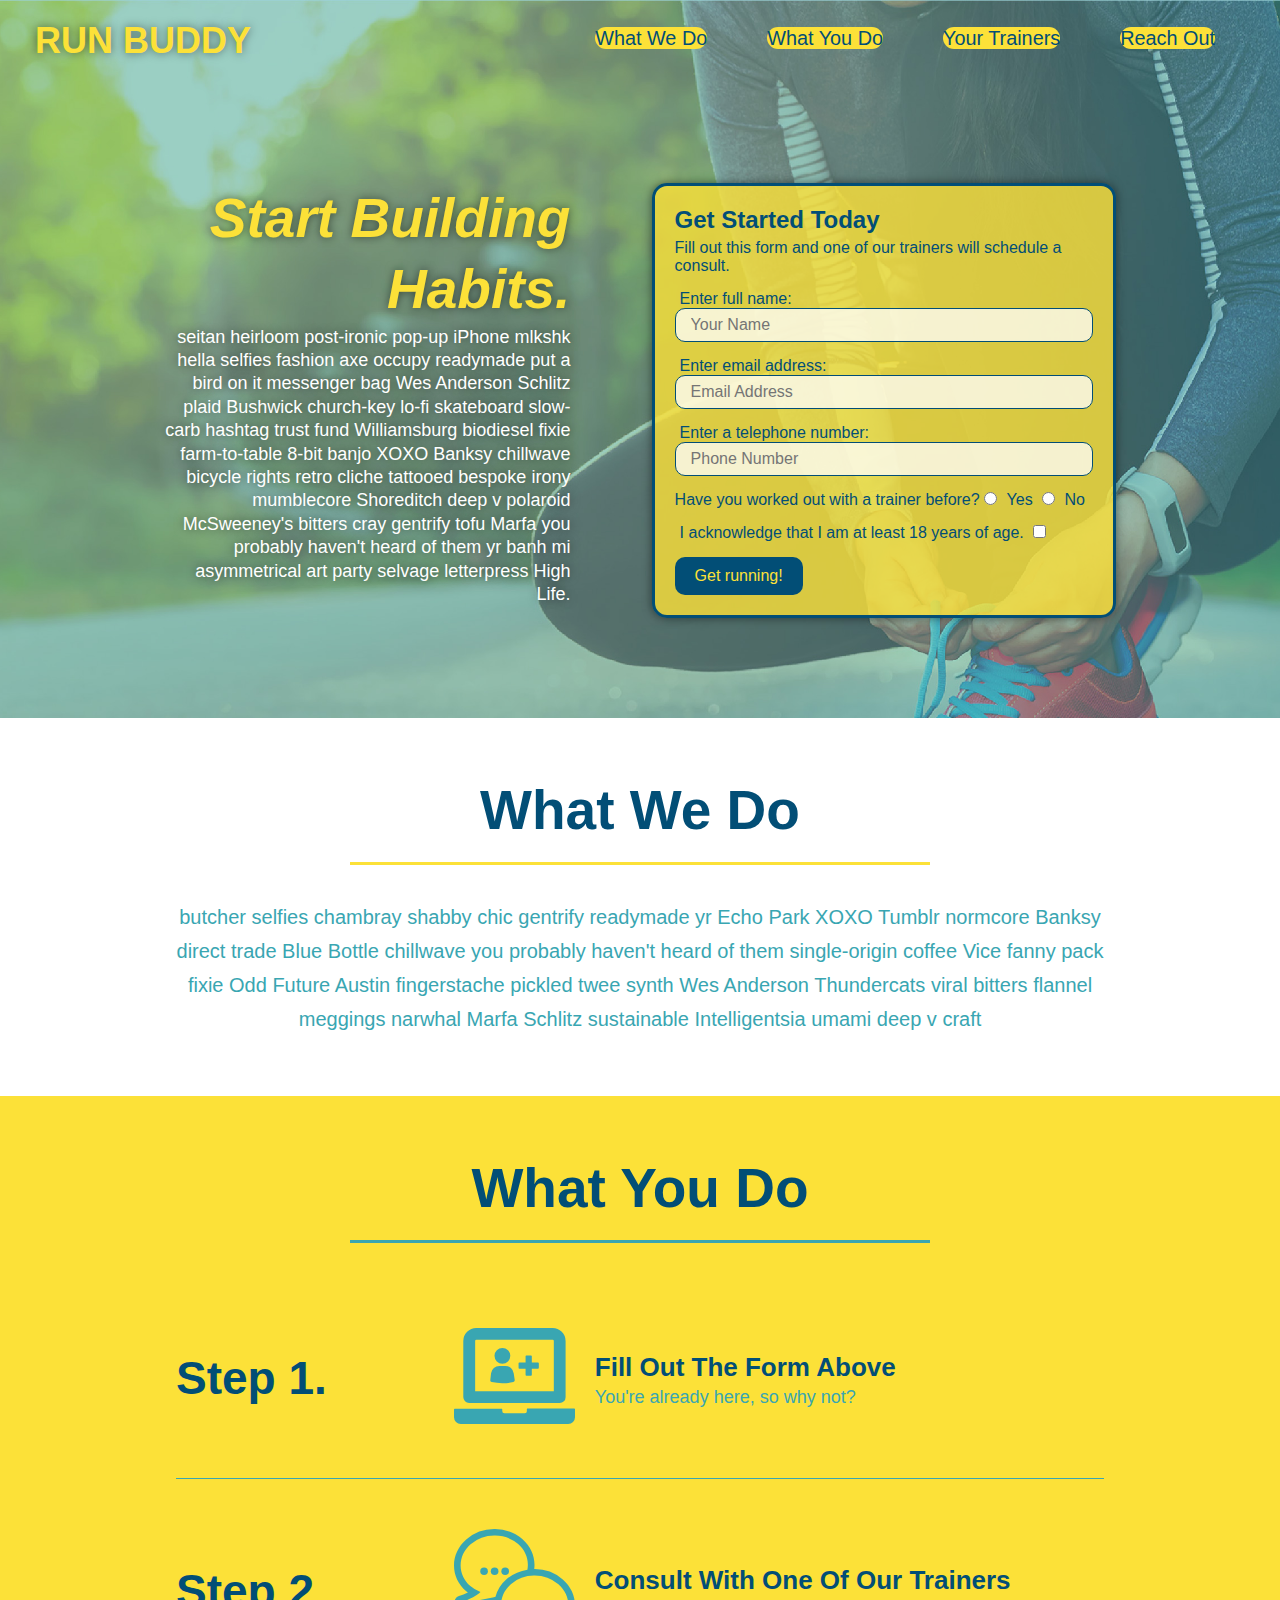
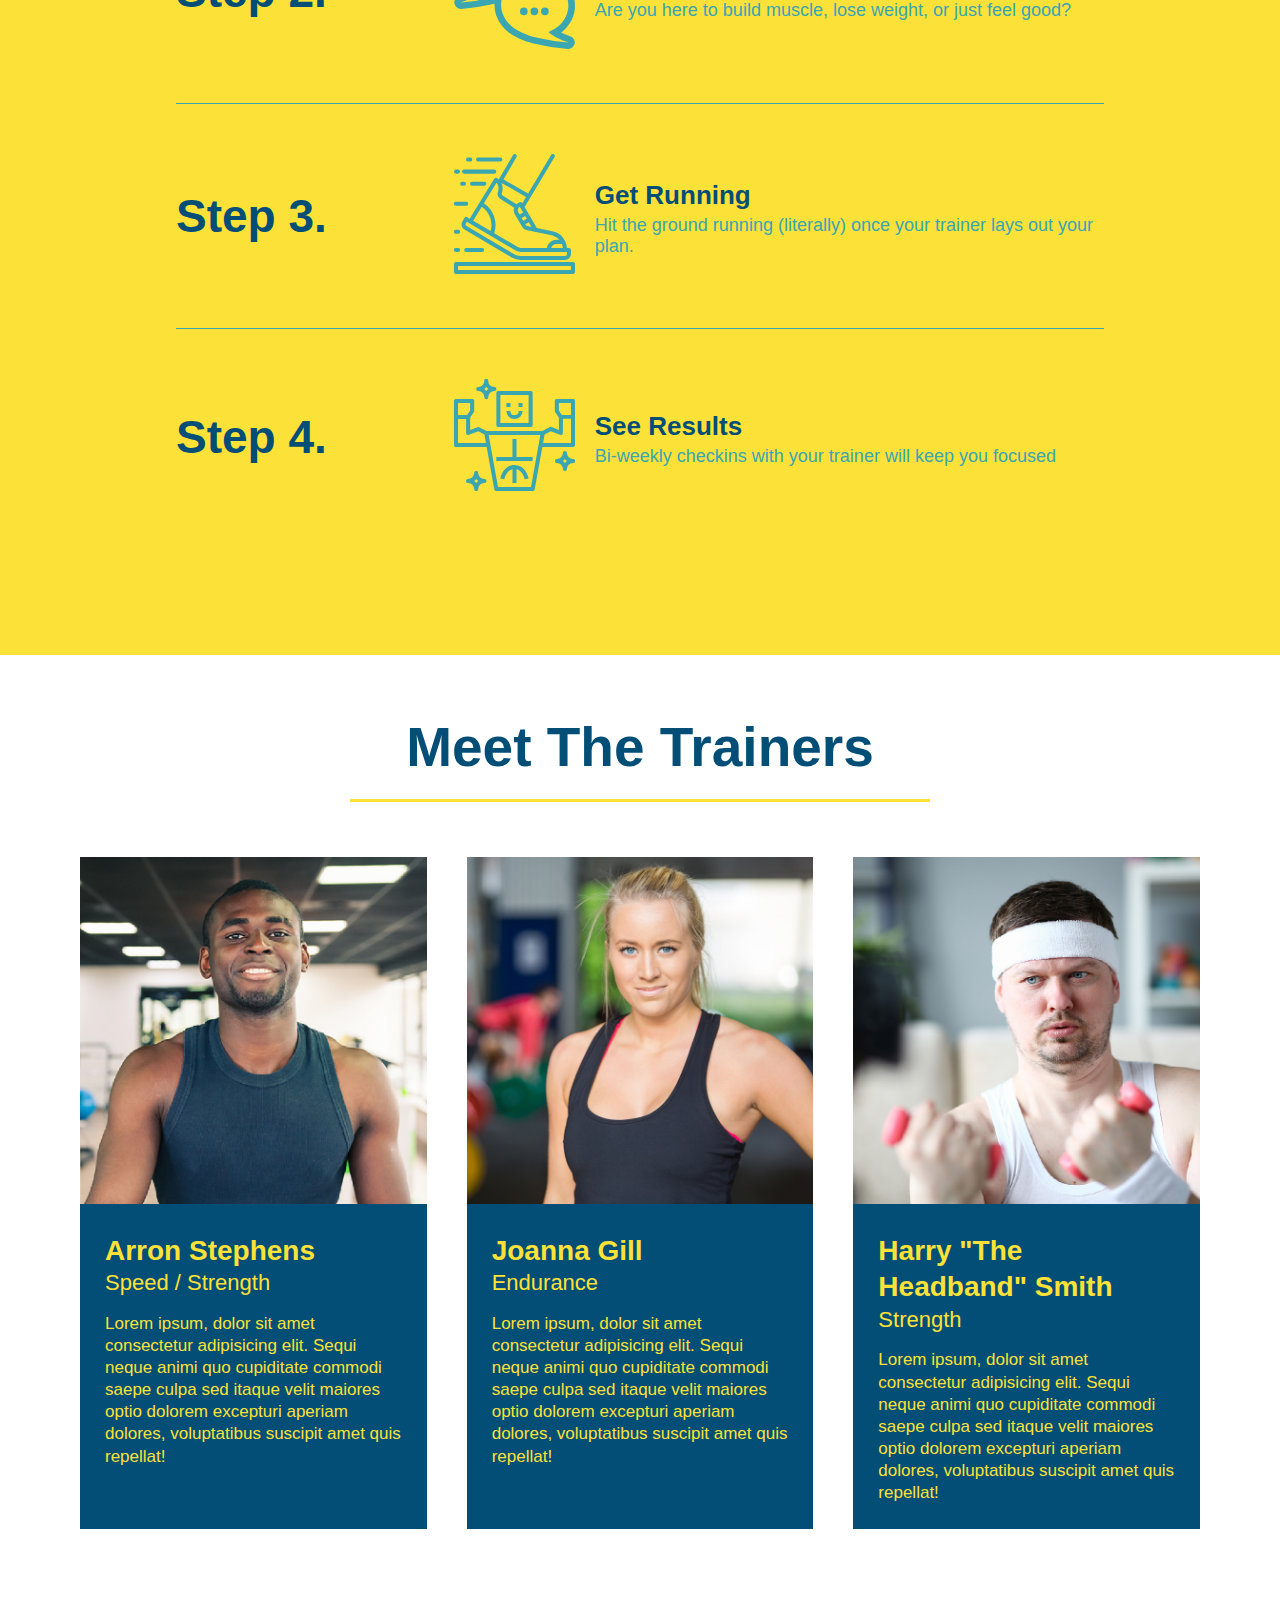
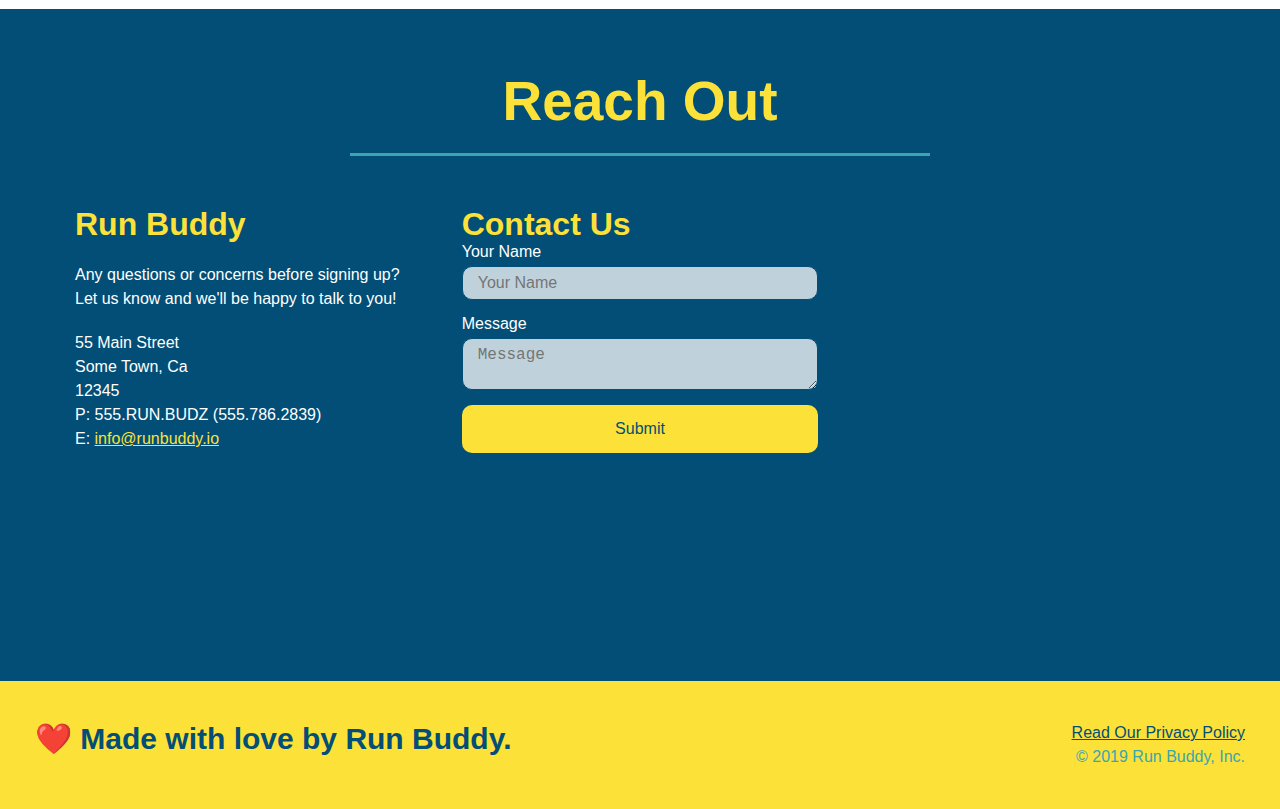
<file: index.html>
<!DOCTYPE html>
<html lang="en">
  <head>
    <meta charset="UTF-8" />
    <link rel="stylesheet" href="./assets/css/style.css">
    <title>Run Buddy</title>
  </head>
  <body>
    <!-- navigation tags - block level element -->
    <header>
      <h1>
        <a href="/">RUN BUDDY</a>
      </h1>
      <nav>
        <ul>
          <li>
            <a href="#what-we-do">What We Do</a>
          </li>
          <li>
            <a href="#what-you-do">What You Do</a>
          </li>
          <li>
            <a href="#your-trainers">Your Trainers</a>
          </li>
          <li>
            <a href="#reach-out">Reach Out</a>
          </li>
          
        </ul>
      </nav>
    </header>
    <!-- end navigation -->

    <!-- hero/jumbotron -->
    <section class="hero">
      <div class="hero-cta">
        <h2>Start Building Habits.</h2>
        <p>
          seitan heirloom post-ironic pop-up iPhone mlkshk hella selfies fashion axe occupy readymade put a bird on it
          messenger bag Wes Anderson Schlitz plaid Bushwick church-key lo-fi skateboard slow-carb hashtag trust fund
          Williamsburg biodiesel fixie farm-to-table 8-bit banjo XOXO Banksy chillwave bicycle rights retro cliche
          tattooed bespoke irony mumblecore Shoreditch deep v polaroid McSweeney's bitters cray gentrify tofu Marfa you
          probably haven't heard of them yr banh mi asymmetrical art party selvage letterpress High Life.
        </p>
      </div>

      <div class="hero-form">
        <h3>Get Started Today</h3>
        <p>Fill out this form and one of our trainers will schedule a consult.</p>
        <form>
          <label for="name">Enter full name:</label>
          <input type="text" placeholder="Your Name" id="name" name="name" class="form-input" />
          <label for="email">Enter email address:</label>
          <input type="email" placeholder="Email Address" id="email" name="email" class="form-input" />
          <label for="phone">Enter a telephone number:</label>
          <input type="tel" placeholder="Phone Number" name="phone" id="phone" class="form-input" />
          <p>
            Have you worked out with a trainer before? 
            <input type="radio" name="trainer-confirm" id="trainer-yes" />
            <label for="trainer-yes">Yes</label>
            <input type="radio" name="trainer-confirm" id="trainer-no"/>
            <label for="trainer-no">No</label>
          </p>
          <p>
            <label for="checkbox">
              I acknowledge that I am at least 18 years of age.
            </label>
            <input type="checkbox" name="checkpoint1" id="checkbox" />
          </p>
          <button type="submit">
            Get running!
          </button>
        </form>
      </div>
    </section>
    <!-- end header -->

    <!-- "what we do" start - <section> -->
    <section id="what-we-do" class="intro">
      <div class="flex-row">
        <h2 class="section-title primary-border">
          What We Do
        </h2>
      </div>
      <div class="flex-row">
        <p>
          butcher selfies chambray shabby chic gentrify readymade yr Echo Park XOXO Tumblr normcore Banksy direct trade  Blue Bottle chillwave you probably haven't heard of them single-origin coffee Vice fanny pack fixie Odd Future Austin fingerstache pickled twee synth Wes Anderson Thundercats viral bitters flannel meggings narwhal Marfa Schlitz sustainable Intelligentsia umami deep v craft
        </p>
      </div>
    </section>
    <!-- end "what we do" -->
    <!--testing-->

    <!-- "what you do" start -->
    <section id="what-you-do" class="steps">
      <div class="flex-row">
        <h2 class="section-title secondary-border">
          What You Do
        </h2> 
      </div>
      <div class="step">
        <h3>Step 1.</h3>
        <div class="step-info">
          <div class="step-img">
            <img src="./assets/images/step-1.svg" alt="" />
          </div>
          <div class="step-text">
            <h4>Fill Out The Form Above</h4>
            <p>You're already here, so why not?</p>
          </div>
        </div>
      </div>
      <div class="step">
        <h3>Step 2.</h3>
        <div class="step-info">
          <div class="step-img">
            <img src="./assets/images/step-2.svg" alt="" />
          </div>
          <div class="step-text">
            <h4>Consult With One Of Our Trainers</h4>
            <p>Are you here to build muscle, lose weight, or just feel good?</p>
          </div>
        </div>
      </div>
      <div class="step">
        <h3>Step 3.</h3>
        <div class="step-info">
          <div class="step-img">
            <img src="./assets/images/step-3.svg" alt="" />
          </div>
          <div class="step-text">
            <h4>Get Running</h4>
            <p>Hit the ground running (literally) once your trainer lays out your plan.</p>
          </div>
        </div>
      </div>
      <div class="step">
        <h3>Step 4.</h3>
        <div class="step-info">
          <div class="step-img">
            <img src="./assets/images/step-4.svg" alt="" />
          </div>
          <div class="step-text">
            <h4>See Results</h4>
            <p>Bi-weekly checkins with your trainer will keep you focused</p>
          </div>
        </div>
      </div>
    </section>
    <!-- "what you do" end -->

    <!-- "meet the trainers" start -->
    <section id="your-trainers">
      <div class="flex-row">
        <h2 class="section-title primary-border">
          Meet The Trainers
        </h2>
      </div>

      <div class="trainers">
        <article class="trainer">
          <img src="./assets/images/trainer-1.jpg" alt="Arron Stephens in his workout clothes, ready to pump iron" />
          <div class="trainer-bio">
            <h3 class="trainer-name">Arron Stephens</h3>
            <h4 class="trainer-role">Speed / Strength</h4>
            <p>Lorem ipsum, dolor sit amet consectetur adipisicing elit. Sequi neque animi quo cupiditate commodi saepe culpa sed itaque velit maiores optio dolorem excepturi aperiam dolores, voluptatibus suscipit amet quis repellat!</p>
          </div>
        </article>

        <article class="trainer">
          <img src="./assets/images/trainer-2.jpg" alt="Joanna Gill cooling off after a work out" />
          <div class="trainer-bio">
            <h3 class="trainer-name">Joanna Gill</h3>
            <h4 class="trainer-role">Endurance</h4>
            <p>Lorem ipsum, dolor sit amet consectetur adipisicing elit. Sequi neque animi quo cupiditate commodi saepe culpa sed itaque velit maiores optio dolorem excepturi aperiam dolores, voluptatibus suscipit amet quis repellat!</p>
            </div>
          </article>

        <article class="trainer">
          <img src="./assets/images/trainer-3.jpg" alt="Harry Smith wearing a headband and lifting comically small pink weights" />
          <div class="trainer-bio">
            <h3 class="trainer-name">Harry "The Headband" Smith</h3>
            <h4 class="trainer-role">Strength</h4>
            <p>Lorem ipsum, dolor sit amet consectetur adipisicing elit. Sequi neque animi quo cupiditate commodi saepe culpa sed itaque velit maiores optio dolorem excepturi aperiam dolores, voluptatibus suscipit amet quis repellat!</p>
          </div>
        </article>
      </div>
    </section>
    <!-- "meet the trainers" end -->

    <!-- "reach out" start -->
    <section id="reach-out" class="contact">
      <div class="flex-row">
        <h2 class="section-title secondary-border">
          Reach Out
        </h2>
      </div>

      <div class="contact-info">
        <div>
          <h3>Run Buddy</h3>
          <p>
            Any questions or concerns before signing up? 
            <br/>
            Let us know and we'll be happy to talk to you!
          </p>

          <address>
            55 Main Street <br/>
            Some Town, Ca <br/>
            12345<br/>
            P: 555.RUN.BUDZ (555.786.2839)<br/>
            E: <a href="mailto:info@runbuddy.io">info@runbuddy.io</a>
          </address>
          
        </div>

        <div class="contact-form">
          <h3>Contact Us</h3>
          <form>
            <label for="contact-name">Your Name</label>
            <input type="text" id="contact-name" placeholder="Your Name" />
        
            <label for="contact-message">Message</label>
            <textarea id="contact-message" placeholder="Message"></textarea>
        
            <button type="submit">Submit</button>
          </form>
        </div>
        
        <iframe
          src="https://www.google.com/maps/embed?pb=!1m14!1m12!1m3!1d12182.30520634488!2d-74.0652613!3d40.2407219!2m3!1f0!2f0!3f0!3m2!1i1024!2i768!4f13.1!5e0!3m2!1sen!2sus!4v1561060983193!5m2!1sen!2sus"
          frameborder="0" style="border:0" allowfullscreen>
        </iframe>
      </div>
    </section>
    <!-- "reach out" end -->

    <!-- footer -->
    <footer>
      <h2>❤️ Made with love by Run Buddy.</h2>
      <div>
        <a href="./privacy-policy.html">Read Our Privacy Policy</a><br/>
        &copy; 2019 Run Buddy, Inc.
      </div>
    </footer>
    <!-- footer end -->
  </body>
</html>
</file>
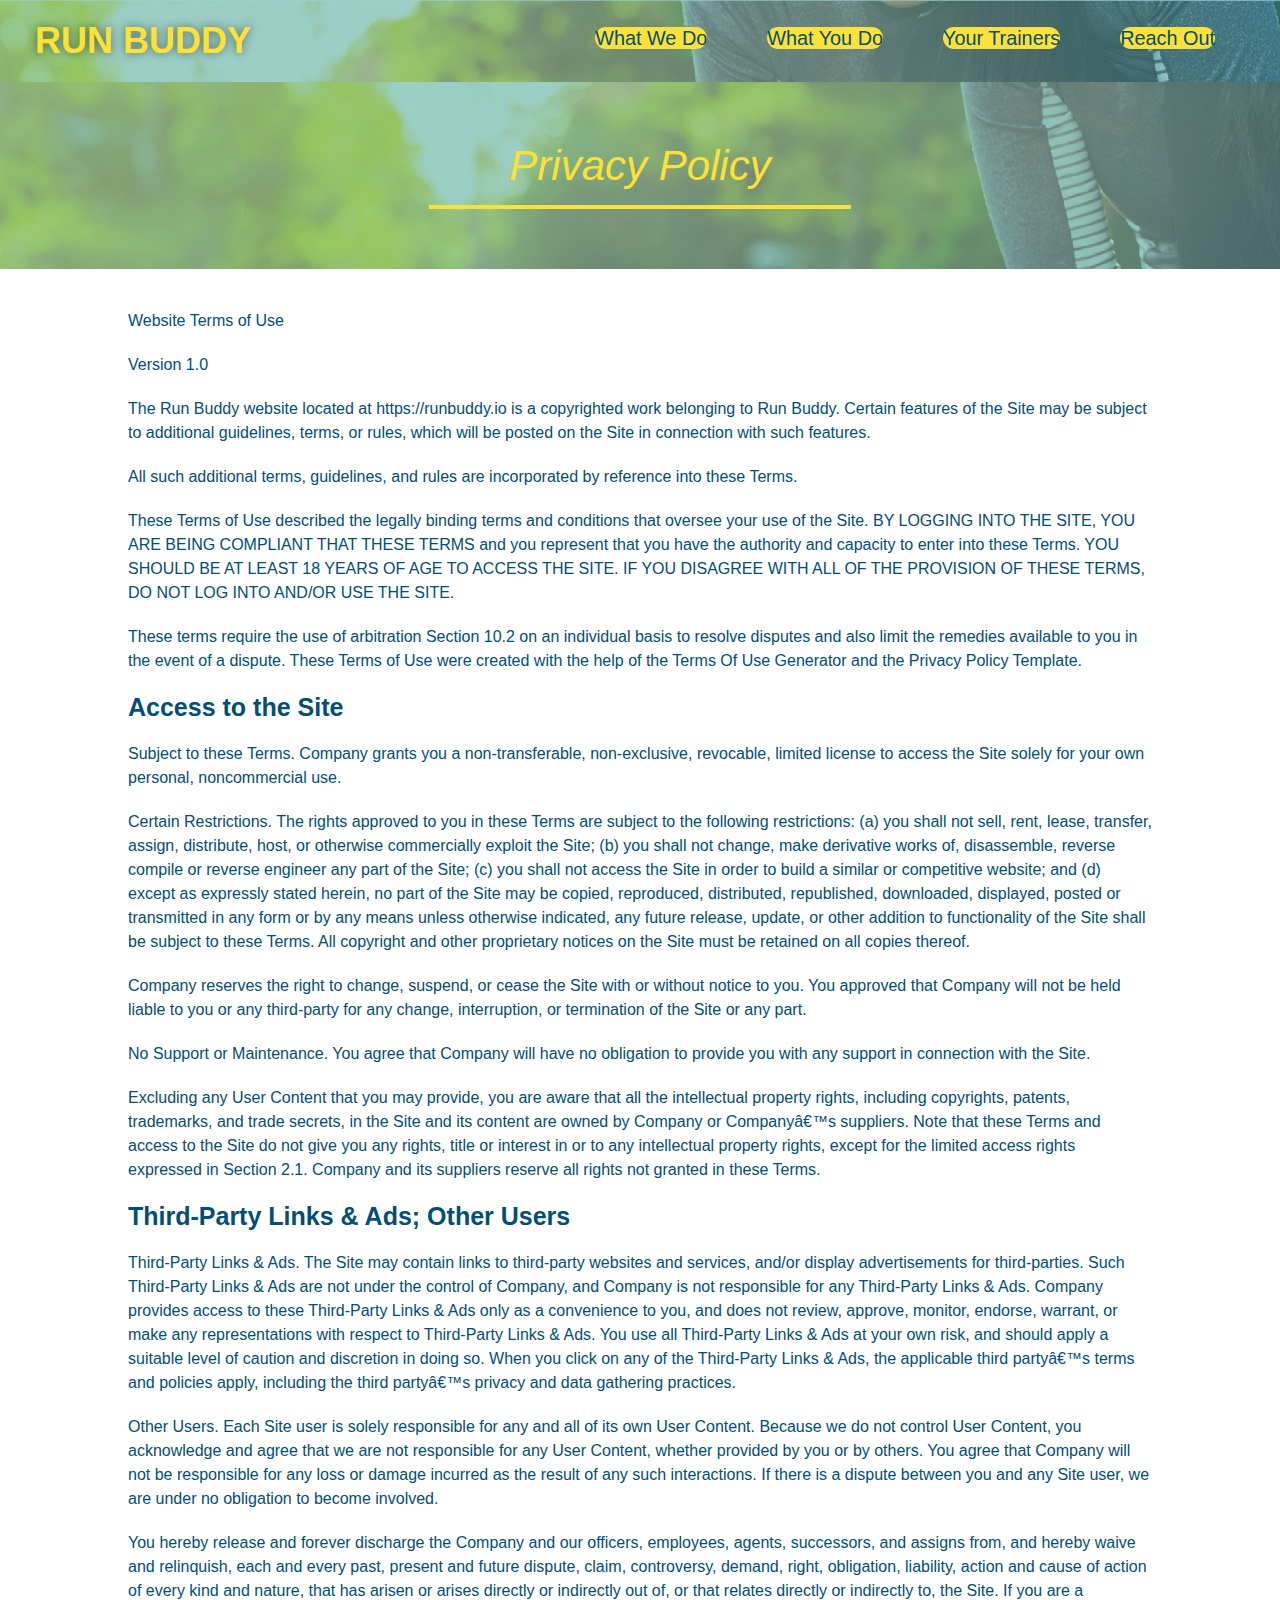
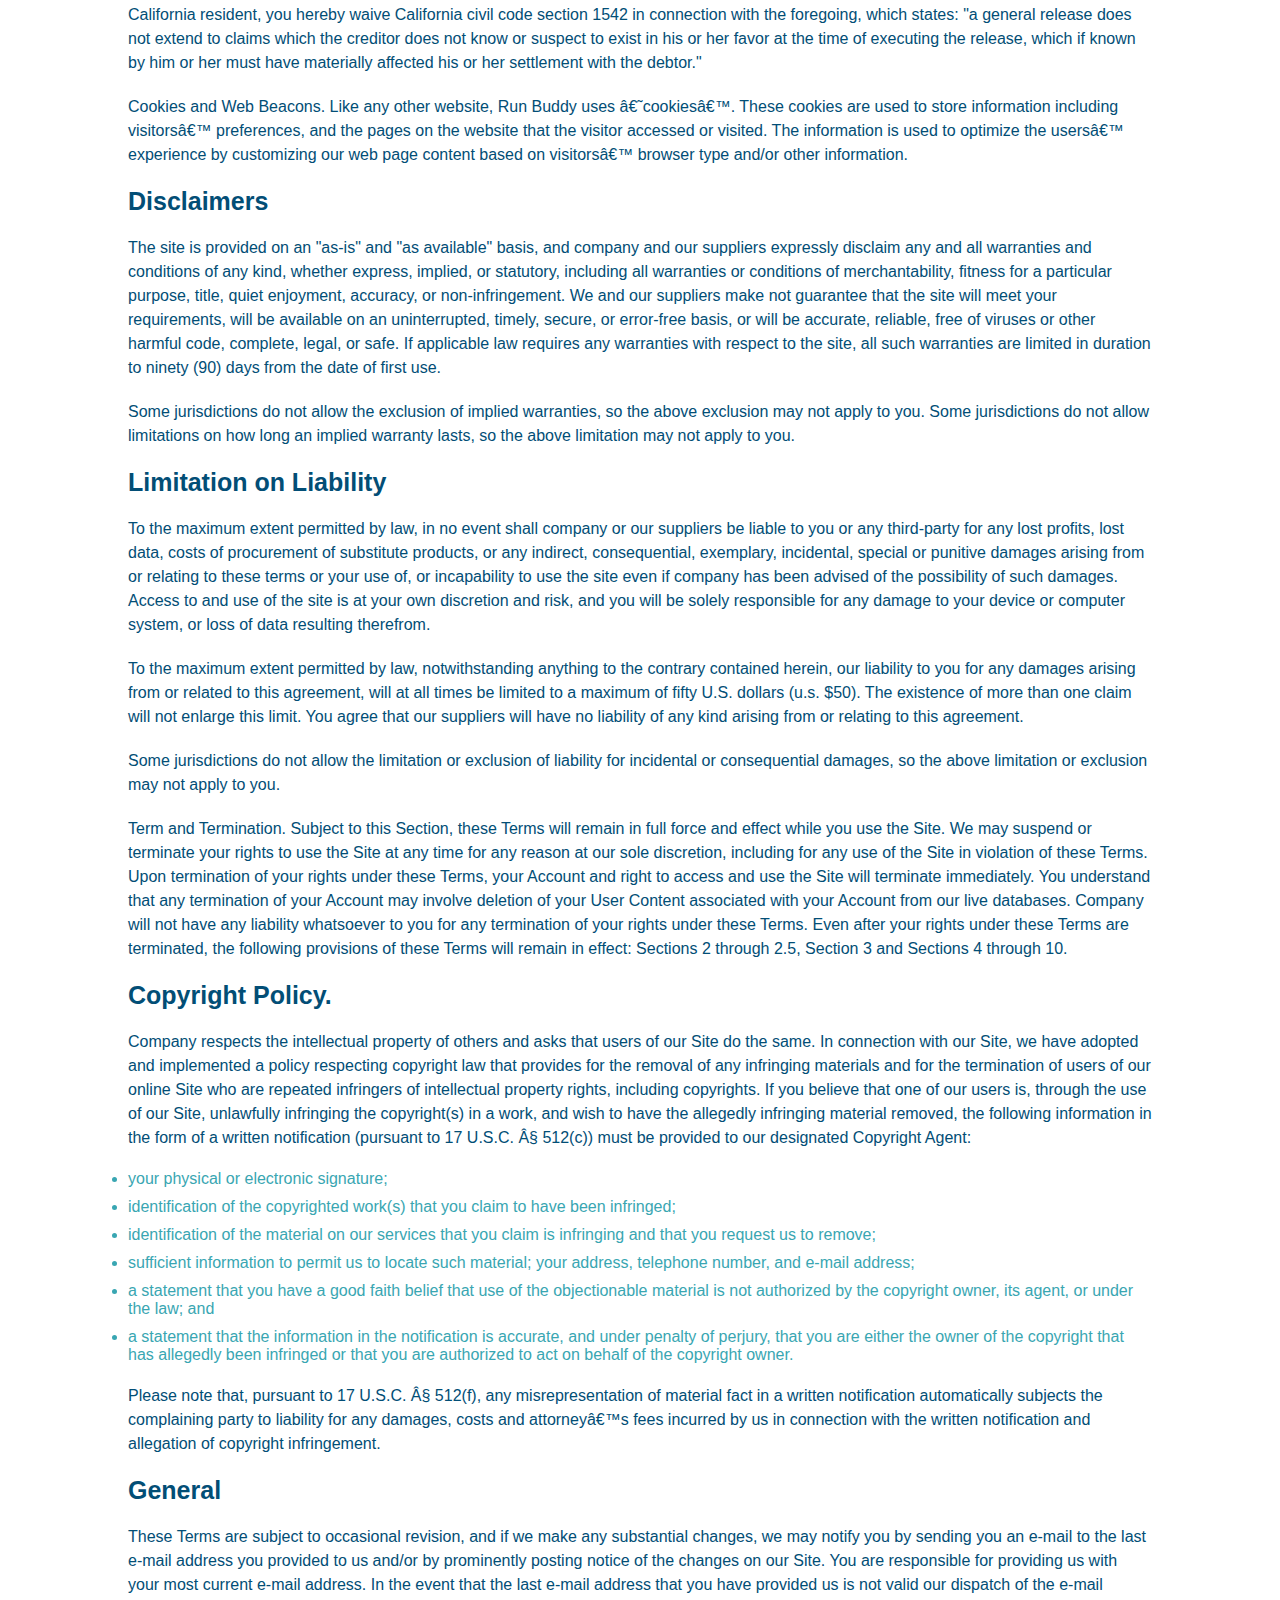
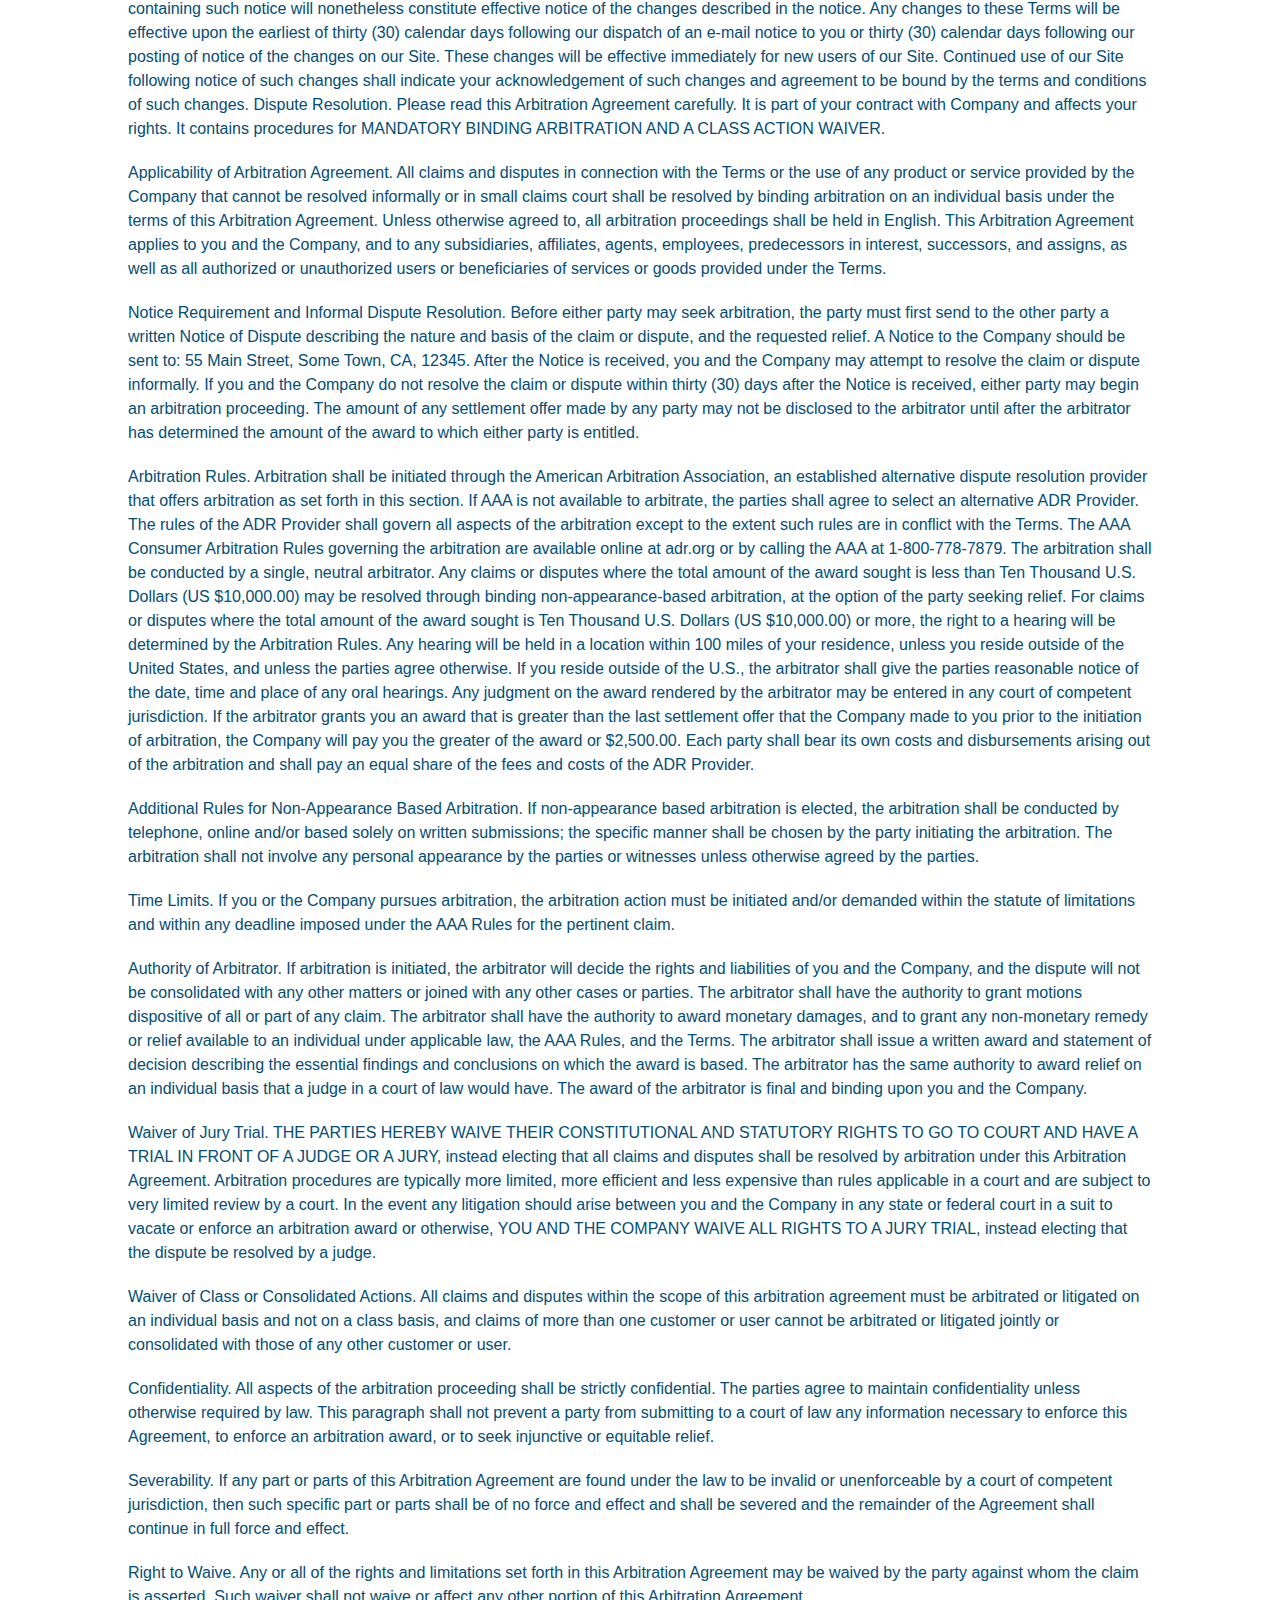
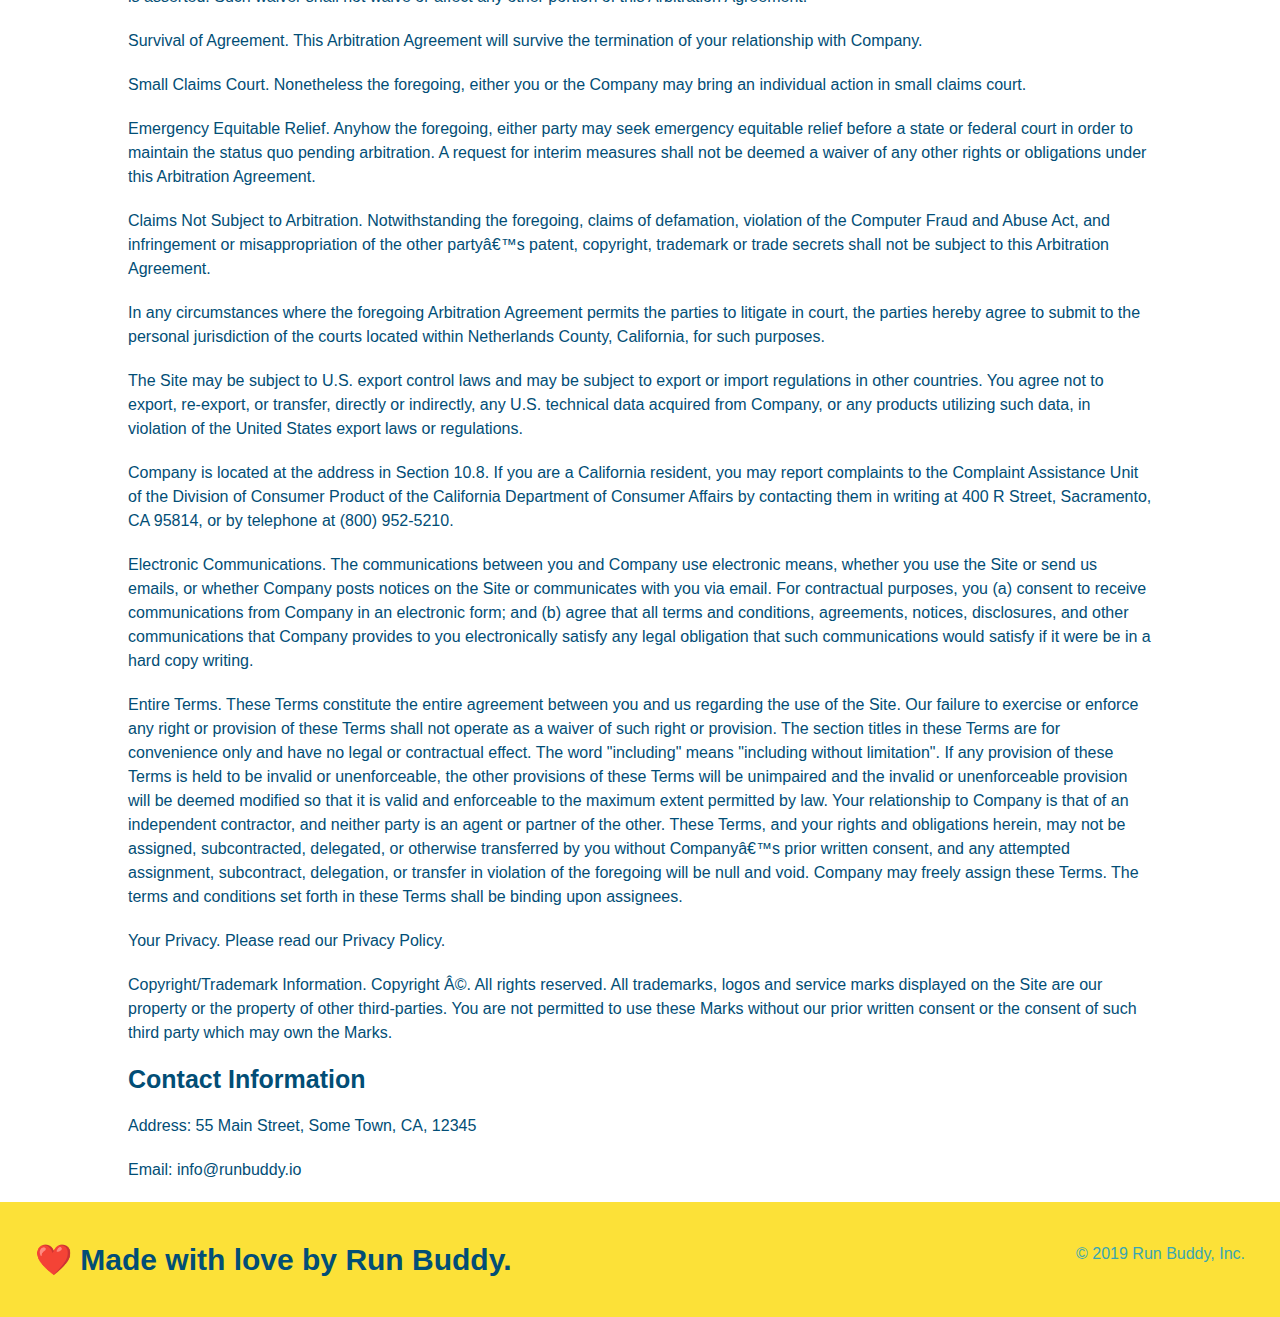
<file: privacy-policy.html>
<!DOCTYPE html>
<html lang="en">
    <head>
        <meta charset="UTF-8" />
        <title>Privacy Policy - Run Buddy</title>
        <link rel="stylesheet" href="./assets/css/style.css">
        <link rel="stylesheet" href="./assets/css/secondary-styles.css">
    </head>
    <body>
        <header>
            <h1>
                <a href="/"></a>RUN BUDDY
            </h1>
            <nav>
            <!-- Unordered list element -->
            <ul>
                <!-- List item element -->
                <li>
                    <!-- Anchor element -->
                    <a href = "#what-we-do">What We Do</a>
                </li>
                <li>
                    <a href="#what-you-do">What You Do</a>
                </li>
                <li>
                    <a href="#your-trainers">Your Trainers</a>
                </li>
                <li>
                    <a href="#reach-out">Reach Out</a>
                </li>
            </ul>
            </nav>
        </header>
        <!-- Do this to all of the <a> elements in privacy-policy.html -->

        <section class="hero">
            <h2 class="page-title">
                Privacy Policy
            </h2>

        </section>
        <article class="secondary-content">
            <p>
                Website Terms of Use
              </p>
        
              <p>
                Version 1.0
              </p>
        
              <p>
                The Run Buddy website located at https://runbuddy.io is a copyrighted work belonging to Run Buddy. Certain
                features of the Site may be subject to additional guidelines, terms, or rules, which will be posted on the Site
                in connection with such features.
              </p>
        
              <p>
                All such additional terms, guidelines, and rules are incorporated by reference into these Terms.
              </p>
        
              <p>
                These Terms of Use described the legally binding terms and conditions that oversee your use of the Site. BY
                LOGGING INTO THE SITE, YOU ARE BEING COMPLIANT THAT THESE TERMS and you represent that you have the authority
                and capacity to enter into these Terms. YOU SHOULD BE AT LEAST 18 YEARS OF AGE TO ACCESS THE SITE. IF YOU
                DISAGREE WITH ALL OF THE PROVISION OF THESE TERMS, DO NOT LOG INTO AND/OR USE THE SITE.
              </p>
        
              <p>
                These terms require the use of arbitration Section 10.2 on an individual basis to resolve disputes and also
                limit the remedies available to you in the event of a dispute. These Terms of Use were created with the help of
                the Terms Of Use Generator and the Privacy Policy Template.
              </p>
        
              <h3>
                Access to the Site
              </h3>
        
              <p>
                Subject to these Terms. Company grants you a non-transferable, non-exclusive, revocable, limited license to
                access the Site solely for your own personal, noncommercial use.
              </p>
        
              <p>
                Certain Restrictions. The rights approved to you in these Terms are subject to the following restrictions: (a)
                you shall not sell, rent, lease, transfer, assign, distribute, host, or otherwise commercially exploit the Site;
                (b) you shall not change, make derivative works of, disassemble, reverse compile or reverse engineer any part of
                the Site; (c) you shall not access the Site in order to build a similar or competitive website; and (d) except
                as expressly stated herein, no part of the Site may be copied, reproduced, distributed, republished, downloaded,
                displayed, posted or transmitted in any form or by any means unless otherwise indicated, any future release,
                update, or other addition to functionality of the Site shall be subject to these Terms. All copyright and other
                proprietary notices on the Site must be retained on all copies thereof.
              </p>
        
              <p>
                Company reserves the right to change, suspend, or cease the Site with or without notice to you. You approved
                that Company will not be held liable to you or any third-party for any change, interruption, or termination of
                the Site or any part.
              </p>
        
              <p>
                No Support or Maintenance. You agree that Company will have no obligation to provide you with any support in
                connection with the Site.
              </p>
        
              <p>
                Excluding any User Content that you may provide, you are aware that all the intellectual property rights,
                including copyrights, patents, trademarks, and trade secrets, in the Site and its content are owned by Company
                or Companyâ€™s suppliers. Note that these Terms and access to the Site do not give you any rights, title or
                interest in or to any intellectual property rights, except for the limited access rights expressed in Section
                2.1. Company and its suppliers reserve all rights not granted in these Terms.
              </p>
        
              <h3>
                Third-Party Links & Ads; Other Users
              </h3>
        
              <p>
                Third-Party Links & Ads. The Site may contain links to third-party websites and services, and/or display
                advertisements for third-parties. Such Third-Party Links & Ads are not under the control of Company, and Company
                is not responsible for any Third-Party Links & Ads. Company provides access to these Third-Party Links & Ads
                only as a convenience to you, and does not review, approve, monitor, endorse, warrant, or make any
                representations with respect to Third-Party Links & Ads. You use all Third-Party Links & Ads at your own risk,
                and should apply a suitable level of caution and discretion in doing so. When you click on any of the
                Third-Party Links & Ads, the applicable third partyâ€™s terms and policies apply, including the third partyâ€™s
                privacy and data gathering practices.
              </p>
        
              <p>
                Other Users. Each Site user is solely responsible for any and all of its own User Content. Because we do not
                control User Content, you acknowledge and agree that we are not responsible for any User Content, whether
                provided by you or by others. You agree that Company will not be responsible for any loss or damage incurred as
                the result of any such interactions. If there is a dispute between you and any Site user, we are under no
                obligation to become involved.
              </p>
        
              <p>
                You hereby release and forever discharge the Company and our officers, employees, agents, successors, and
                assigns from, and hereby waive and relinquish, each and every past, present and future dispute, claim,
                controversy, demand, right, obligation, liability, action and cause of action of every kind and nature, that has
                arisen or arises directly or indirectly out of, or that relates directly or indirectly to, the Site. If you are
                a California resident, you hereby waive California civil code section 1542 in connection with the foregoing,
                which states: "a general release does not extend to claims which the creditor does not know or suspect to exist
                in his or her favor at the time of executing the release, which if known by him or her must have materially
                affected his or her settlement with the debtor."
              </p>
        
              <p>
                Cookies and Web Beacons. Like any other website, Run Buddy uses â€˜cookiesâ€™. These cookies are used to store
                information including visitorsâ€™ preferences, and the pages on the website that the visitor accessed or visited.
                The information is used to optimize the usersâ€™ experience by customizing our web page content based on visitorsâ€™
                browser type and/or other information.
              </p>
        
              <h3>
                Disclaimers
              </h3>
        
              <p>
                The site is provided on an "as-is" and "as available" basis, and company and our suppliers expressly disclaim
                any and all warranties and conditions of any kind, whether express, implied, or statutory, including all
                warranties or conditions of merchantability, fitness for a particular purpose, title, quiet enjoyment, accuracy,
                or non-infringement. We and our suppliers make not guarantee that the site will meet your requirements, will be
                available on an uninterrupted, timely, secure, or error-free basis, or will be accurate, reliable, free of
                viruses or other harmful code, complete, legal, or safe. If applicable law requires any warranties with respect
                to the site, all such warranties are limited in duration to ninety (90) days from the date of first use.
              </p>
        
              <p>
                Some jurisdictions do not allow the exclusion of implied warranties, so the above exclusion may not apply to
                you. Some jurisdictions do not allow limitations on how long an implied warranty lasts, so the above limitation
                may not apply to you.
              </p>
        
              <h3>
                Limitation on Liability
              </h3>
        
              <p>
                To the maximum extent permitted by law, in no event shall company or our suppliers be liable to you or any
                third-party for any lost profits, lost data, costs of procurement of substitute products, or any indirect,
                consequential, exemplary, incidental, special or punitive damages arising from or relating to these terms or
                your use of, or incapability to use the site even if company has been advised of the possibility of such
                damages. Access to and use of the site is at your own discretion and risk, and you will be solely responsible
                for any damage to your device or computer system, or loss of data resulting therefrom.
              </p>
        
              <p>
                To the maximum extent permitted by law, notwithstanding anything to the contrary contained herein, our liability
                to you for any damages arising from or related to this agreement, will at all times be limited to a maximum of
                fifty U.S. dollars (u.s. $50). The existence of more than one claim will not enlarge this limit. You agree that
                our suppliers will have no liability of any kind arising from or relating to this agreement.
              </p>
        
              <p>
                Some jurisdictions do not allow the limitation or exclusion of liability for incidental or consequential
                damages, so the above limitation or exclusion may not apply to you.
              </p>
        
              <p>
                Term and Termination. Subject to this Section, these Terms will remain in full force and effect while you use
                the Site. We may suspend or terminate your rights to use the Site at any time for any reason at our sole
                discretion, including for any use of the Site in violation of these Terms. Upon termination of your rights under
                these Terms, your Account and right to access and use the Site will terminate immediately. You understand that
                any termination of your Account may involve deletion of your User Content associated with your Account from our
                live databases. Company will not have any liability whatsoever to you for any termination of your rights under
                these Terms. Even after your rights under these Terms are terminated, the following provisions of these Terms
                will remain in effect: Sections 2 through 2.5, Section 3 and Sections 4 through 10.
              </p>
        
              <h3>
                Copyright Policy.
              </h3>
        
              <p>
                Company respects the intellectual property of others and asks that users of our Site do the same. In connection
                with our Site, we have adopted and implemented a policy respecting copyright law that provides for the removal
                of any infringing materials and for the termination of users of our online Site who are repeated infringers of
                intellectual property rights, including copyrights. If you believe that one of our users is, through the use of
                our Site, unlawfully infringing the copyright(s) in a work, and wish to have the allegedly infringing material
                removed, the following information in the form of a written notification (pursuant to 17 U.S.C. Â§ 512(c)) must
                be provided to our designated Copyright Agent:
              </p>
        
              <ul>
                <li>
                  your physical or electronic signature;
                </li>
                <li>
                  identification of the copyrighted work(s) that you claim to have been infringed;
                </li>
                <li>
                  identification of the material on our services that you claim is infringing and that you request us to remove;
                </li>
                <li>
                  sufficient information to permit us to locate such material; your address, telephone number, and e-mail
                  address;
                </li>
                <li>
                  a statement that you have a good faith belief that use of the objectionable material is not authorized by the
                  copyright owner, its agent, or under the law; and
                </li>
                <li>
                  a statement that the information in the notification is accurate, and under penalty of perjury, that you are
                  either the owner of the copyright that has allegedly been infringed or that you are authorized to act on
                  behalf of the copyright owner.
                </li>
              </ul>
        
              <p>
                Please note that, pursuant to 17 U.S.C. Â§ 512(f), any misrepresentation of material fact in a written
                notification automatically subjects the complaining party to liability for any damages, costs and attorneyâ€™s
                fees incurred by us in connection with the written notification and allegation of copyright infringement.
              </p>
        
              <h3>
                General
              </h3>
        
              <p>
                These Terms are subject to occasional revision, and if we make any substantial changes, we may notify you by
                sending you an e-mail to the last e-mail address you provided to us and/or by prominently posting notice of the
                changes on our Site. You are responsible for providing us with your most current e-mail address. In the event
                that the last e-mail address that you have provided us is not valid our dispatch of the e-mail containing such
                notice will nonetheless constitute effective notice of the changes described in the notice. Any changes to these
                Terms will be effective upon the earliest of thirty (30) calendar days following our dispatch of an e-mail
                notice to you or thirty (30) calendar days following our posting of notice of the changes on our Site. These
                changes will be effective immediately for new users of our Site. Continued use of our Site following notice of
                such changes shall indicate your acknowledgement of such changes and agreement to be bound by the terms and
                conditions of such changes. Dispute Resolution. Please read this Arbitration Agreement carefully. It is part of
                your contract with Company and affects your rights. It contains procedures for MANDATORY BINDING ARBITRATION AND
                A CLASS ACTION WAIVER.
              </p>
        
              <p>
                Applicability of Arbitration Agreement. All claims and disputes in connection with the Terms or the use of any
                product or service provided by the Company that cannot be resolved informally or in small claims court shall be
                resolved by binding arbitration on an individual basis under the terms of this Arbitration Agreement. Unless
                otherwise agreed to, all arbitration proceedings shall be held in English. This Arbitration Agreement applies to
                you and the Company, and to any subsidiaries, affiliates, agents, employees, predecessors in interest,
                successors, and assigns, as well as all authorized or unauthorized users or beneficiaries of services or goods
                provided under the Terms.
              </p>
        
              <p>
                Notice Requirement and Informal Dispute Resolution. Before either party may seek arbitration, the party must
                first send to the other party a written Notice of Dispute describing the nature and basis of the claim or
                dispute, and the requested relief. A Notice to the Company should be sent to: 55 Main Street, Some Town, CA,
                12345. After the Notice is received, you and the Company may attempt to resolve the claim or dispute informally.
                If you and the Company do not resolve the claim or dispute within thirty (30) days after the Notice is received,
                either party may begin an arbitration proceeding. The amount of any settlement offer made by any party may not
                be disclosed to the arbitrator until after the arbitrator has determined the amount of the award to which either
                party is entitled.
              </p>
        
              <p>
                Arbitration Rules. Arbitration shall be initiated through the American Arbitration Association, an established
                alternative dispute resolution provider that offers arbitration as set forth in this section. If AAA is not
                available to arbitrate, the parties shall agree to select an alternative ADR Provider. The rules of the ADR
                Provider shall govern all aspects of the arbitration except to the extent such rules are in conflict with the
                Terms. The AAA Consumer Arbitration Rules governing the arbitration are available online at adr.org or by
                calling the AAA at 1-800-778-7879. The arbitration shall be conducted by a single, neutral arbitrator. Any
                claims or disputes where the total amount of the award sought is less than Ten Thousand U.S. Dollars (US
                $10,000.00) may be resolved through binding non-appearance-based arbitration, at the option of the party seeking
                relief. For claims or disputes where the total amount of the award sought is Ten Thousand U.S. Dollars (US
                $10,000.00) or more, the right to a hearing will be determined by the Arbitration Rules. Any hearing will be
                held in a location within 100 miles of your residence, unless you reside outside of the United States, and
                unless the parties agree otherwise. If you reside outside of the U.S., the arbitrator shall give the parties
                reasonable notice of the date, time and place of any oral hearings. Any judgment on the award rendered by the
                arbitrator may be entered in any court of competent jurisdiction. If the arbitrator grants you an award that is
                greater than the last settlement offer that the Company made to you prior to the initiation of arbitration, the
                Company will pay you the greater of the award or $2,500.00. Each party shall bear its own costs and
                disbursements arising out of the arbitration and shall pay an equal share of the fees and costs of the ADR
                Provider.
              </p>
        
              <p>
                Additional Rules for Non-Appearance Based Arbitration. If non-appearance based arbitration is elected, the
                arbitration shall be conducted by telephone, online and/or based solely on written submissions; the specific
                manner shall be chosen by the party initiating the arbitration. The arbitration shall not involve any personal
                appearance by the parties or witnesses unless otherwise agreed by the parties.
              </p>
        
              <p>
                Time Limits. If you or the Company pursues arbitration, the arbitration action must be initiated and/or demanded
                within the statute of limitations and within any deadline imposed under the AAA Rules for the pertinent claim.
              </p>
        
              <p>
                Authority of Arbitrator. If arbitration is initiated, the arbitrator will decide the rights and liabilities of
                you and the Company, and the dispute will not be consolidated with any other matters or joined with any other
                cases or parties. The arbitrator shall have the authority to grant motions dispositive of all or part of any
                claim. The arbitrator shall have the authority to award monetary damages, and to grant any non-monetary remedy
                or relief available to an individual under applicable law, the AAA Rules, and the Terms. The arbitrator shall
                issue a written award and statement of decision describing the essential findings and conclusions on which the
                award is based. The arbitrator has the same authority to award relief on an individual basis that a judge in a
                court of law would have. The award of the arbitrator is final and binding upon you and the Company.
              </p>
        
              <p>
                Waiver of Jury Trial. THE PARTIES HEREBY WAIVE THEIR CONSTITUTIONAL AND STATUTORY RIGHTS TO GO TO COURT AND HAVE
                A TRIAL IN FRONT OF A JUDGE OR A JURY, instead electing that all claims and disputes shall be resolved by
                arbitration under this Arbitration Agreement. Arbitration procedures are typically more limited, more efficient
                and less expensive than rules applicable in a court and are subject to very limited review by a court. In the
                event any litigation should arise between you and the Company in any state or federal court in a suit to vacate
                or enforce an arbitration award or otherwise, YOU AND THE COMPANY WAIVE ALL RIGHTS TO A JURY TRIAL, instead
                electing that the dispute be resolved by a judge.
              </p>
        
              <p>
                Waiver of Class or Consolidated Actions. All claims and disputes within the scope of this arbitration agreement
                must be arbitrated or litigated on an individual basis and not on a class basis, and claims of more than one
                customer or user cannot be arbitrated or litigated jointly or consolidated with those of any other customer or
                user.
              </p>
        
              <p>
                Confidentiality. All aspects of the arbitration proceeding shall be strictly confidential. The parties agree to
                maintain confidentiality unless otherwise required by law. This paragraph shall not prevent a party from
                submitting to a court of law any information necessary to enforce this Agreement, to enforce an arbitration
                award, or to seek injunctive or equitable relief.
              </p>
        
              <p>
                Severability. If any part or parts of this Arbitration Agreement are found under the law to be invalid or
                unenforceable by a court of competent jurisdiction, then such specific part or parts shall be of no force and
                effect and shall be severed and the remainder of the Agreement shall continue in full force and effect.
              </p>
        
              <p>
                Right to Waive. Any or all of the rights and limitations set forth in this Arbitration Agreement may be waived
                by the party against whom the claim is asserted. Such waiver shall not waive or affect any other portion of this
                Arbitration Agreement.
              </p>
        
              <p>
                Survival of Agreement. This Arbitration Agreement will survive the termination of your relationship with
                Company.
              </p>
        
              <p>
                Small Claims Court. Nonetheless the foregoing, either you or the Company may bring an individual action in small
                claims court.
              </p>
        
              <p>
                Emergency Equitable Relief. Anyhow the foregoing, either party may seek emergency equitable relief before a
                state or federal court in order to maintain the status quo pending arbitration. A request for interim measures
                shall not be deemed a waiver of any other rights or obligations under this Arbitration Agreement.
              </p>
        
              <p>
                Claims Not Subject to Arbitration. Notwithstanding the foregoing, claims of defamation, violation of the
                Computer Fraud and Abuse Act, and infringement or misappropriation of the other partyâ€™s patent, copyright,
                trademark or trade secrets shall not be subject to this Arbitration Agreement.
              </p>
        
              <p>
                In any circumstances where the foregoing Arbitration Agreement permits the parties to litigate in court, the
                parties hereby agree to submit to the personal jurisdiction of the courts located within Netherlands County,
                California, for such purposes.
              </p>
        
              <p>
                The Site may be subject to U.S. export control laws and may be subject to export or import regulations in other
                countries. You agree not to export, re-export, or transfer, directly or indirectly, any U.S. technical data
                acquired from Company, or any products utilizing such data, in violation of the United States export laws or
                regulations.
              </p>
        
              <p>
                Company is located at the address in Section 10.8. If you are a California resident, you may report complaints
                to the Complaint Assistance Unit of the Division of Consumer Product of the California Department of Consumer
                Affairs by contacting them in writing at 400 R Street, Sacramento, CA 95814, or by telephone at (800) 952-5210.
              </p>
        
              <p>
                Electronic Communications. The communications between you and Company use electronic means, whether you use the
                Site or send us emails, or whether Company posts notices on the Site or communicates with you via email. For
                contractual purposes, you (a) consent to receive communications from Company in an electronic form; and (b)
                agree that all terms and conditions, agreements, notices, disclosures, and other communications that Company
                provides to you electronically satisfy any legal obligation that such communications would satisfy if it were be
                in a hard copy writing.
              </p>
        
              <p>
                Entire Terms. These Terms constitute the entire agreement between you and us regarding the use of the Site. Our
                failure to exercise or enforce any right or provision of these Terms shall not operate as a waiver of such right
                or provision. The section titles in these Terms are for convenience only and have no legal or contractual
                effect. The word "including" means "including without limitation". If any provision of these Terms is held to be
                invalid or unenforceable, the other provisions of these Terms will be unimpaired and the invalid or
                unenforceable provision will be deemed modified so that it is valid and enforceable to the maximum extent
                permitted by law. Your relationship to Company is that of an independent contractor, and neither party is an
                agent or partner of the other. These Terms, and your rights and obligations herein, may not be assigned,
                subcontracted, delegated, or otherwise transferred by you without Companyâ€™s prior written consent, and any
                attempted assignment, subcontract, delegation, or transfer in violation of the foregoing will be null and void.
                Company may freely assign these Terms. The terms and conditions set forth in these Terms shall be binding upon
                assignees.
              </p>
        
              <p>
                Your Privacy. Please read our Privacy Policy.
              </p>
        
              <p>
                Copyright/Trademark Information. Copyright Â©. All rights reserved. All trademarks, logos and service marks
                displayed on the Site are our property or the property of other third-parties. You are not permitted to use
                these Marks without our prior written consent or the consent of such third party which may own the Marks.
              </p>
        
              <h3>
                Contact Information
              </h3>
        
              <p>
                Address: 55 Main Street, Some Town, CA, 12345
              </p>
        
              <p>
                Email: info@runbuddy.io
              </p>
        

        </article>


        <footer>
            <h2>❤️ Made with love by Run Buddy.</h2>
            <div>
                &copy; 2019 Run Buddy, Inc.
            </div>
        </footer>

    </body>
</html>
</file>
<file: assets/css/style.css>
* {
    box-sizing: border-box;
    margin: 0;
    padding: 0;
  }
  
  body {
    color: #39a6b2;
    font-family: Helvetica, Arial, sans-serif;
  }
  
  
  /* HEADER / NAV BAR STYLES START */
  
  header {
    padding: 20px 35px;
    background-color: #39a6b2;
    display: flex;
    justify-content: space-between;
    flex-wrap: wrap;
    position: -webkit-sticky;
    position: sticky;
    top: 0;
    background-image: url('../images/hero-bg.jpeg');
    background-size: cover;
    background-position: center;
    background-attachment: fixed;
    background-position: 80%;
  }
  
  header h1 {
    font-weight: bold;
    margin: 0;
    font-size: 36px;
    color: #fce138;
    text-shadow: 0 0 10px rgba(0, 0, 0, 0.5);
  }
  
  header a {
    text-decoration: none;
    color: #fce138;
  }
  
  header nav {
    margin: 7px 0;
  }
  
  header nav ul {
    display: flex;
    flex-wrap: wrap;
    justify-content: space-between;
    align-items: center;
    list-style: none;
  }
  
  header nav ul li a {
    margin: 0 30px;
    font-weight: lighter;
    font-size: 1.55vw;
    text-shadow: 0 0 10px rgba(0, 0, 0, 0.5);
    background: #fce138;
    color: #024e76;
    border-radius: 15px;
    text-shadow: none;
  }
  
  /* HEADER / NAVBAR STYLES END */
  
  
  
  /* FOOTER STYLES START */
  footer {
    background: #fce138;
    padding: 40px 35px;
    display: flex;
    justify-content: space-between;
    flex-wrap: wrap;
    width: 100%;
  }
  
  footer h2 {
    color: #024e76;
    font-size: 30px;
    margin: 0;
  }
  
  footer div {
    line-height: 1.5;
    text-align: right;
  }
  
  footer a {
    color: #024e76;
  }
  /* END FOOTER STYLES */
  
  /* STYLE ALL SECTION TAGS */
  section {
    padding: 60px;
  }
  
  /* HERO STYLES START */
  .hero {
    background-image: url('../images/hero-bg.jpeg');
    background-size: cover;
    background-position: center;
    display: flex;
    justify-content: center;
    flex-wrap: wrap;
    background-position: 80%;
    background-attachment: fixed;
  }
  
  .hero-cta {
    width: 35%;
    text-align: right;
    margin: 3.5%;
    color: #fff;
    font-size: 18px;
    line-height: 1.3;
    text-shadow: 0 0 10px rgba(0, 0, 0, 0.5);
  }
  
  .hero-cta h2 {
    font-style: italic;
    font-size: 55px;
    color: #fce138;
  }
  
  .hero-form {
    border: 3px solid #024e76;
    background-color: rgba(252, 225, 56, .8);
    padding: 20px;
    color: #024e76;
    width: 40%;
    margin: 3.5%;
    box-shadow: 0 0 10px rgba(0, 0, 0, 0.5);
    border-radius: 15px;
  }
  
  .hero-form h3 {
    font-size: 24px;
    margin: 0;
  }
  .hero-form p {
    margin: 5px 0 15px 0;
  }
  
  .form-input {
    border: 1px solid #024e76;
    display: block;
    padding: 7px 15px;
    font-size: 16px;
    color: #024e76;
    width: 100%;
    margin-bottom: 15px; 
    border-radius: 10px;
    background-color: rgba(255, 255, 255, 0.75);
  }

  .form-input:focus {
      background-color: rgba(255, 255, 255, 1);
      outline: none;
  }
  
  .hero-form label {
    margin: 0 5px;
  }
  
  .hero-form button {
    color: #fce138;
    background-color: #024e76;
    border: none;
    padding: 10px 20px;
    font-size: 16px;
    border-radius: 10px;
  } 

  .hero-form button:hover {
      background-color: #39a6b2;
  }

  .contact-form button:hover {
      color: #fce138;
      background: #39a6b2;
  }
  /* HERO STYLES END */
  
  
  /* SECTION TITLE STYLES START */
  .section-title {
    font-size: 55px;
    border-bottom: 3px solid;
    color: #024e76;
    padding-bottom: 20px;
    text-align: center;
    margin: 0 auto 35px auto;
    width: 50%;
  }
  
  .primary-border {
    border-color: #fce138;
  }
  
  .secondary-border {
    border-color: #39a6b2;
  }
  /* SECTION TITLE STYLES END */
  
  /* WHAT WE DO STYLES */
  
  .intro p {
    line-height: 1.7;
    color: #39a6b2;
    width: 80%;
    margin: 0 auto;
    font-size: 20px;
    text-align: center;
  }
  /* WHAT YOU DO STYLES END */
  
  
  /* WHAT YOU DO STYLES START */
  .steps { 
    background: #fce138;
  }
  
  .step {
    margin: 50px auto;
    padding-bottom: 50px;
    width: 80%;    
    display: flex;
    flex-wrap: wrap;
    align-items: center;
    justify-content: space-between;
    border-bottom: 1px solid #39a6b2;
  }

  .step:last-child {
      border-bottom: none;
  }
  
  .step h3 {
    color: #024e76;
    font-size: 46px;
    flex: 1 30%;
  }
  
  .step-info {
    flex: 2 70%;
    display: flex;
    flex-wrap: wrap;
    align-items: center;
  }
  
  .step-img {
    flex: 1 12%;
    margin-right: 20px;
  }
  
  .step-img img {
    max-width: 100%;
  }
  
  .step-text {
    flex: 12;
  }
  
  .step-text p {
    color: #39a6b2;
    font-size: 18px;
  }
  
  .step-text h4 {
    font-size: 26px;
    line-height: 1.5;
    color: #024e76;
  }
  
  /* WHAT YOU DO STYLES END */
  
  /* MEET THE TRAINERS START */
  .trainers {
    width: 100%;
    margin: 0 auto;
    display: flex;
    flex-wrap: wrap;
    justify-content: space-around;
  }
  
  .trainer {
    margin: 20px;
    flex: 1;
    background: #024e76;
    color: #fce138;
  }
  
  .trainer img {
    width: 100%;
  }
  
  .trainer-bio {
    padding: 25px;
    line-height: 1.3;
  }
  
  .trainer-bio h3 {
    font-size: 28px;
  }
  
  .trainer-bio h4 {
    font-weight: lighter;
    font-size: 22px;
    margin-bottom: 15px;
  }
  
  .trainer-bio p {
    font-size: 17px;
  }
  /* TRAINER STYLES END */
  
  /* REACH OUT STYLES START */
  .contact {
    background: #024e76;
  }
  
  .contact h2 {
    color: #fce138;
  }
  
  .contact-info {
    display: flex;
    justify-content: space-between;
    flex-wrap: wrap;
  }
  
  .contact-info > * {
    flex: 1;
    margin: 15px;
  }
  
  .contact-info iframe {
    height: 400px;
  }
  
  .contact-info div {
    color: white;
  }
  
  .contact-info h3 {
    color: #fce138;
    font-size: 32px;
  }
  
  .contact-info p, .contact-info address {
    margin: 20px 0;
    line-height: 1.5;
    font-size: 16px;
    font-style: normal;
  }

  .contact-form input {
      background-color: rgba(255, 255, 255, 0.75);
  }
  
  .contact-form input, .contact-form textarea {
    border: 1px solid #024e76;
    display: block;
    padding: 7px 15px;
    font-size: 16px;
    color: #024e76;
    width: 100%;
    margin-bottom: 15px;
    margin-top: 5px;
    border-radius: 10px;
    background-color: rgba(255, 255, 255, 0.75);

  }
  
  .contact-form button {
    width: 100%;
    border: none;
    background: #fce138;
    color: #024e76;
    text-align: center;
    padding: 15px 0;
    font-size: 16px;
    border-radius: 10px;
  }
  
  .contact-info a {
    color: #fce138;
  }

  .contact-form input:focus, .contact-form textarea:focus {
    background-color: rgba(255, 255, 255, 1);
  }
  
  
  /* REACH OUT STYLES END */
  
  /* UTILITIES */
  .text-left {
    text-align: left;
  }
  
  .text-right {
    text-align: right;
  }
  
  .flex-row {
    display: flex;
  }

/* MEDIA QUERY FOR SMALLER DESKTOP SCREENS AND SMALLER */
@media screen and (max-width: 980px) {
    header {
      padding-bottom: 0;
      justify-content: center;
      position: relative;
    }
  
    header h1 {
      width: 100%;
      text-align: center;
    }
  
    header nav ul {
      margin-top: 20px;
      width: 100%;
      justify-content: center;
    }
  
    header nav ul li a {
      font-size: 20px;
    }
  
    footer h2, footer div {
      text-align: center;
      width: 100%;
    }
  
    .hero-cta, .hero-form {
      width: 100%;
    }
    
    .hero-cta {
      text-align: center;
    }
  
    .section-title {
      width: 80%;
    }
    
    .trainer {
      flex: 0 70%;
    }
    
    .contact-info iframe{
      flex: 1 100%;
    }
  }
  
  /* MEDIA QUERY FOR TABLETS AND SMALLER */
  @media screen and (max-width: 768px) {
    section {
      padding: 30px 15px;
    }
  
    .step h3 {
      flex: 1 100%;
      text-align: center;
    }
  
    .step-info {
      flex: 2 100%;
      text-align: center;
      justify-content: center;
    }
  
    .step-img {
      flex: 0 32%;
      margin-right: 0;
      margin-top: 15px;
      margin-bottom: 15px;
    }
  
    .step-text {
      flex: 100%;  
    }
  
    .trainer-bio h3, .trainer-bio h4 {
      display: block;
    }
  }
  
  /*test
  /* MEDIA QUERY FOR MOBILE PHONES AND SMALLER */
  @media screen and (max-width: 575px) {
    .hero-form button {
      width: 100%;
    }
  
    .section-title {
      width: 95%;
    }
  
    .intro p {
      width: 100%;
    }
  
    .trainer {
      flex: 0 100%;
    }
  
    .contact-info {
      text-align: center;
    }
  
    .contact-info > * {
      flex: 0 100%;
    }
  
    .contact-form {
      order: 3;
    }
  }
</file>
<file: assets/css/secondary-styles.css>
.hero {
    background-position: bottom;
    height: auto;
    text-align: center;
    margin-bottom: 40px;
}

.page-title {
    color: #fce138;
    padding: 0 80px 15px 80px;
    font-weight: normal;
    font-size: 42px;
    font-style: italic;
    border-bottom: 4px solid;
    display: inline-block;
}

.secondary-content {
    width: 80%;
    margin: auto;
    color: #024e76;
}

.secondary-content h3 {
    font-size: 25px;
    margin: 20px 0 20px 0;
}

.secondary-content p {
    font-size: 16px;
    line-height: 1.5;
    margin: 20px 0 20px 0;
}

.secondary-content li {
    color: #39a6b2;
    margin: 10px 0 10px 0;
}
</file>
